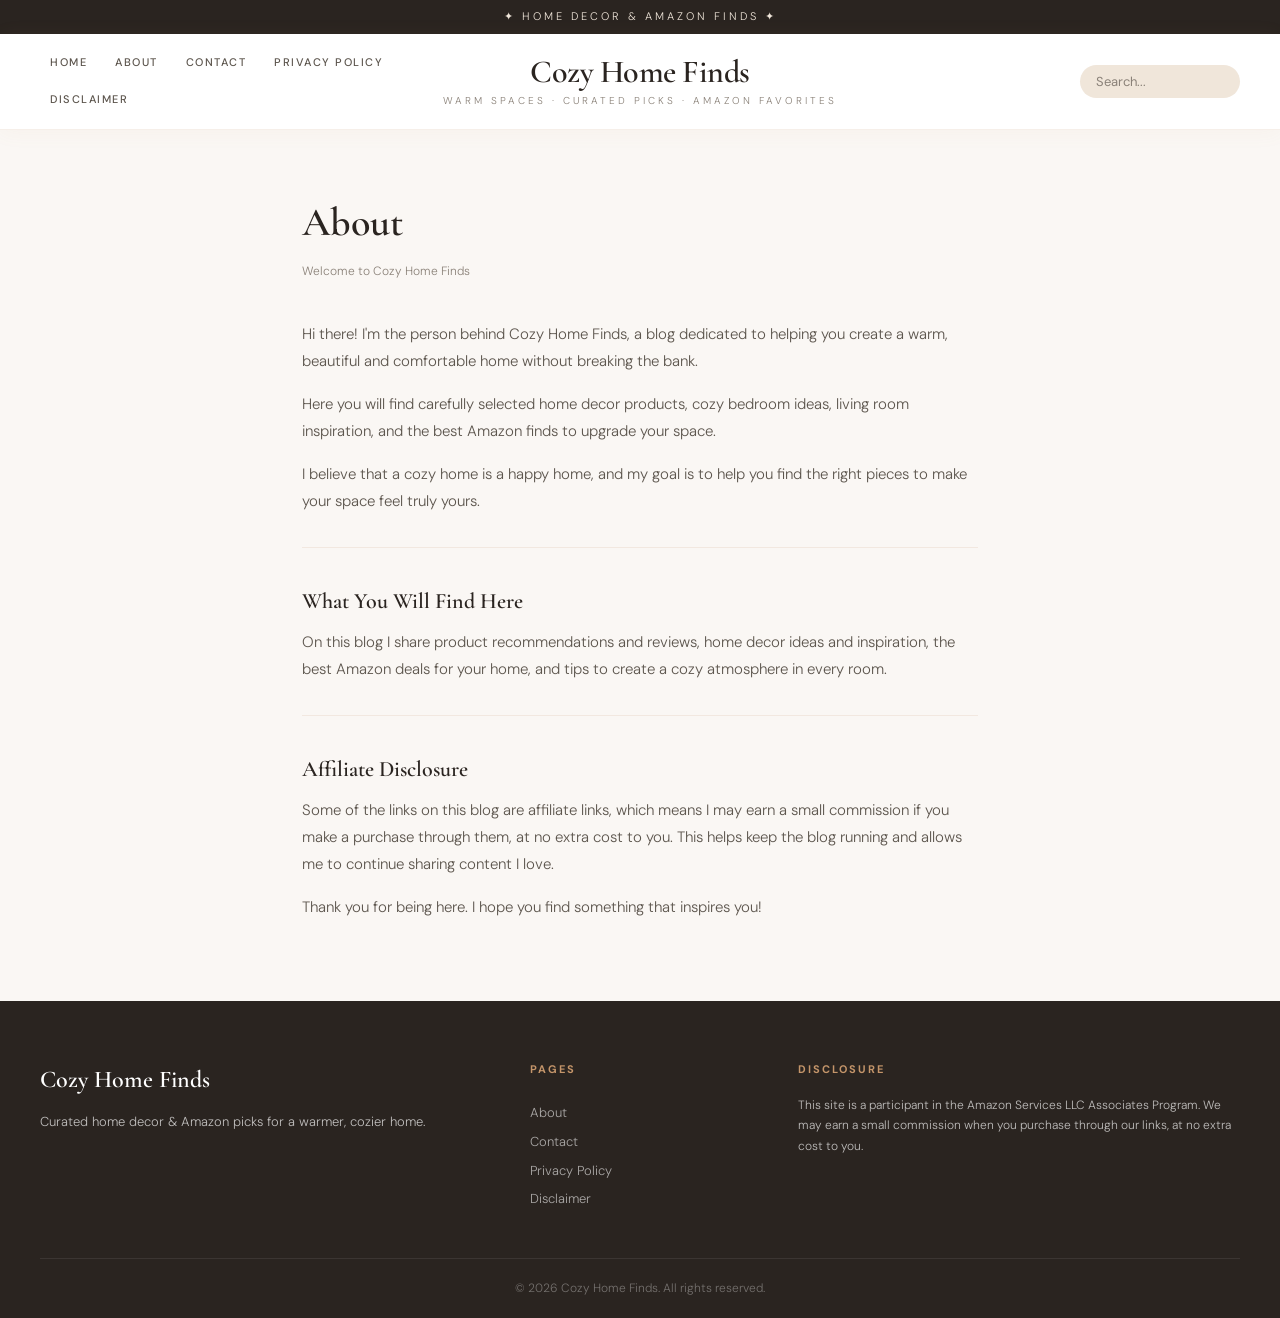
<file: about.html>
<!DOCTYPE html>
<html lang="en">
<head>
  <meta charset="UTF-8"/>
  <meta name="viewport" content="width=device-width, initial-scale=1.0"/>
  <title>About | Cozy Home Finds</title>
  <link href="https://fonts.googleapis.com/css2?family=Cormorant+Garamond:wght@300;400;600;700&family=DM+Sans:wght@300;400;500&display=swap" rel="stylesheet"/>
  <link rel="stylesheet" href="style.css"/>
</head>
<body>
  <div class="topbar"><span>✦ Home Decor & Amazon Finds ✦</span></div>
  <header class="header">
    <nav class="nav-links">
      <a href="index.html">Home</a>
      <a href="about.html">About</a>
      <a href="contact.html">Contact</a>
      <a href="privacy.html">Privacy Policy</a>
      <a href="disclaimer.html">Disclaimer</a>
    </nav>
    <div class="logo">
      <h1><a href="index.html" style="color:inherit;">Cozy Home Finds</a></h1>
      <p>warm spaces · curated picks · amazon favorites</p>
    </div>
    <div class="nav-right">
      <input type="text" placeholder="Search..." class="search-input"/>
    </div>
  </header>

  <div class="page-content">
    <h1>About</h1>
    <span class="page-date">Welcome to Cozy Home Finds</span>

    <p>Hi there! I'm the person behind Cozy Home Finds, a blog dedicated to helping you create a warm, beautiful and comfortable home without breaking the bank.</p>

    <p>Here you will find carefully selected home decor products, cozy bedroom ideas, living room inspiration, and the best Amazon finds to upgrade your space.</p>

    <p>I believe that a cozy home is a happy home, and my goal is to help you find the right pieces to make your space feel truly yours.</p>

    <hr class="divider"/>
    <h2>What You Will Find Here</h2>
    <p>On this blog I share product recommendations and reviews, home decor ideas and inspiration, the best Amazon deals for your home, and tips to create a cozy atmosphere in every room.</p>

    <hr class="divider"/>
    <h2>Affiliate Disclosure</h2>
    <p>Some of the links on this blog are affiliate links, which means I may earn a small commission if you make a purchase through them, at no extra cost to you. This helps keep the blog running and allows me to continue sharing content I love.</p>

    <p>Thank you for being here. I hope you find something that inspires you!</p>
  </div>

  <footer class="footer">
    <div class="footer-inner">
      <div class="footer-logo">
        <h3>Cozy Home Finds</h3>
        <p>Curated home decor & Amazon picks for a warmer, cozier home.</p>
      </div>
      <div class="footer-links">
        <h4>Pages</h4>
        <a href="about.html">About</a>
        <a href="contact.html">Contact</a>
        <a href="privacy.html">Privacy Policy</a>
        <a href="disclaimer.html">Disclaimer</a>
      </div>
      <div class="footer-disclaimer">
        <h4>Disclosure</h4>
        <p>This site is a participant in the Amazon Services LLC Associates Program. We may earn a small commission when you purchase through our links, at no extra cost to you.</p>
      </div>
    </div>
    <div class="footer-bottom"><p>© 2026 Cozy Home Finds. All rights reserved.</p></div>
  </footer>
</body>
</html>
</file>
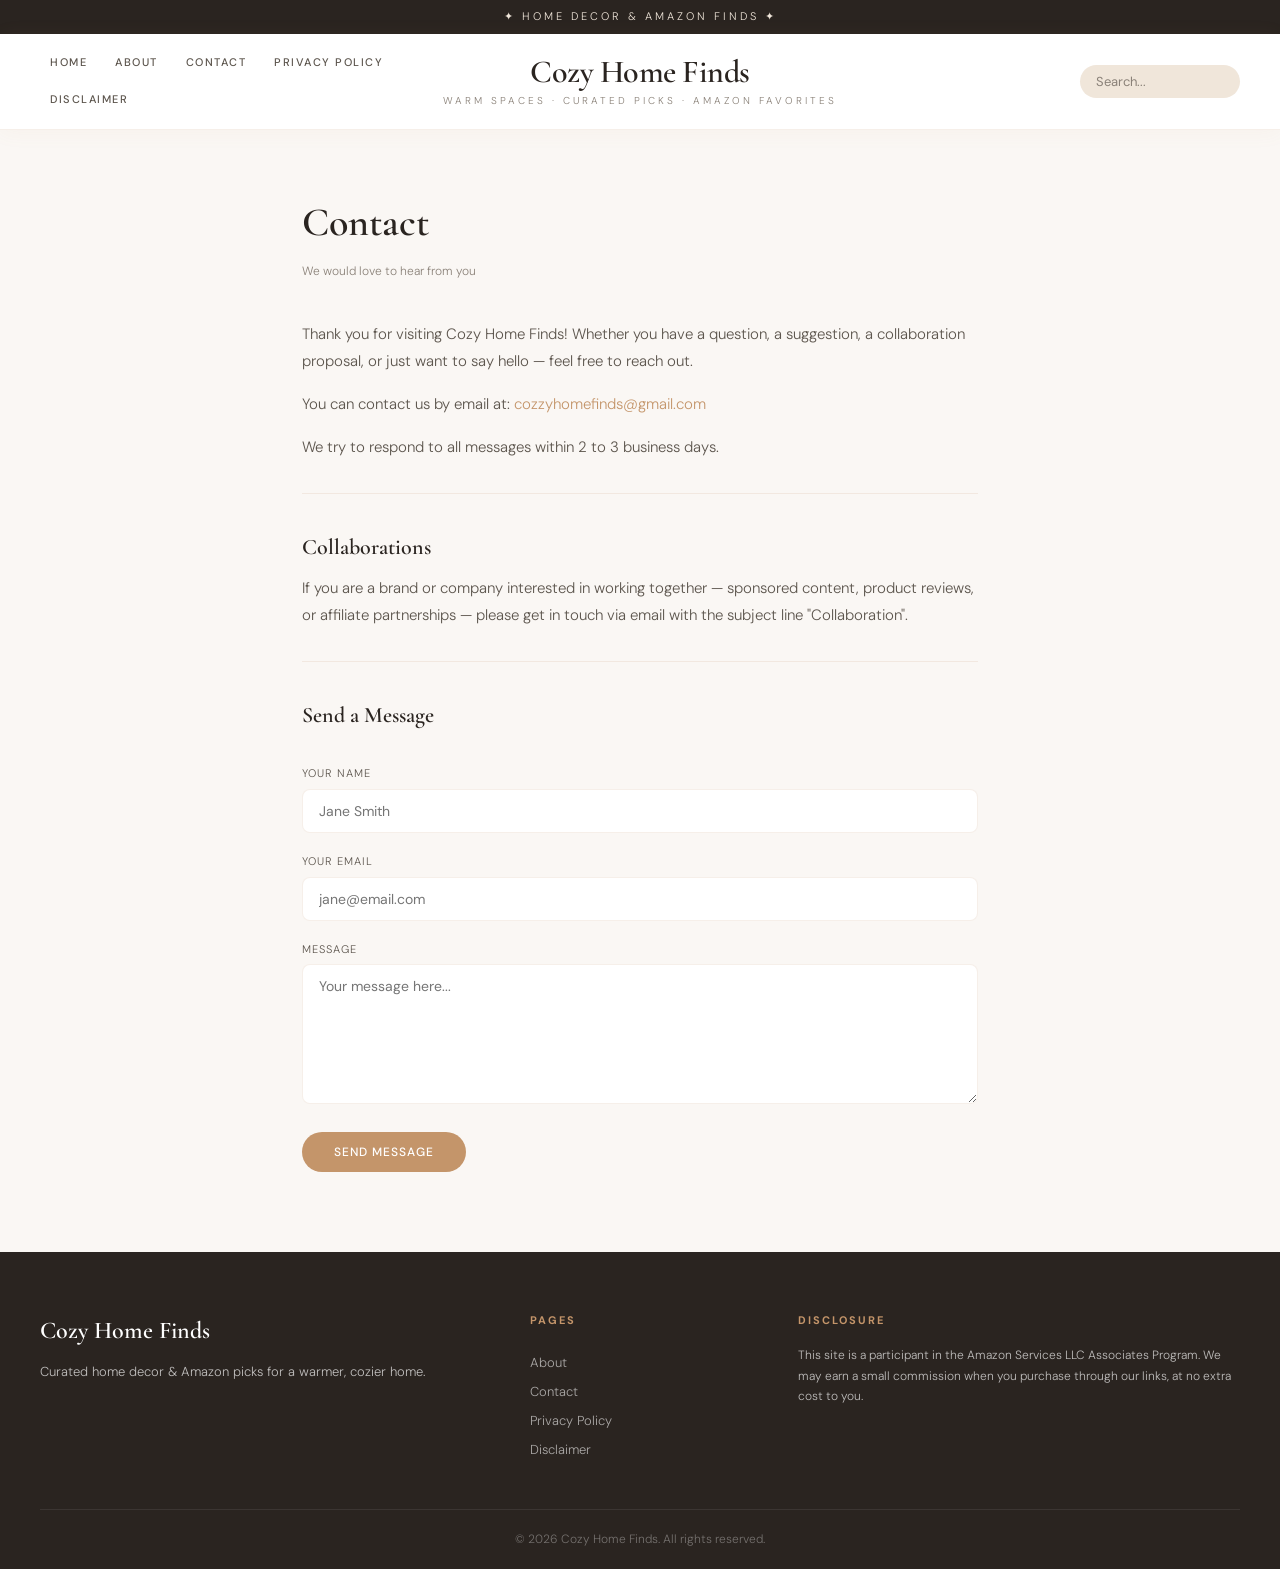
<file: contact.html>
<!DOCTYPE html>
<html lang="en">
<head>
  <meta charset="UTF-8"/>
  <meta name="viewport" content="width=device-width, initial-scale=1.0"/>
  <title>Contact | Cozy Home Finds</title>
  <link href="https://fonts.googleapis.com/css2?family=Cormorant+Garamond:wght@300;400;600;700&family=DM+Sans:wght@300;400;500&display=swap" rel="stylesheet"/>
  <link rel="stylesheet" href="style.css"/>
</head>
<body>
  <div class="topbar"><span>✦ Home Decor & Amazon Finds ✦</span></div>
  <header class="header">
    <nav class="nav-links">
      <a href="index.html">Home</a>
      <a href="about.html">About</a>
      <a href="contact.html">Contact</a>
      <a href="privacy.html">Privacy Policy</a>
      <a href="disclaimer.html">Disclaimer</a>
    </nav>
    <div class="logo">
      <h1><a href="index.html" style="color:inherit;">Cozy Home Finds</a></h1>
      <p>warm spaces · curated picks · amazon favorites</p>
    </div>
    <div class="nav-right">
      <input type="text" placeholder="Search..." class="search-input"/>
    </div>
  </header>

  <div class="page-content">
    <h1>Contact</h1>
    <span class="page-date">We would love to hear from you</span>

    <p>Thank you for visiting Cozy Home Finds! Whether you have a question, a suggestion, a collaboration proposal, or just want to say hello — feel free to reach out.</p>

    <p>You can contact us by email at: <a href="mailto:cozzyhomefinds@gmail.com">cozzyhomefinds@gmail.com</a></p>

    <p>We try to respond to all messages within 2 to 3 business days.</p>

    <hr class="divider"/>
    <h2>Collaborations</h2>
    <p>If you are a brand or company interested in working together — sponsored content, product reviews, or affiliate partnerships — please get in touch via email with the subject line "Collaboration".</p>

    <hr class="divider"/>
    <h2>Send a Message</h2>
    <form class="contact-form" onsubmit="event.preventDefault(); alert('Thank you! We will get back to you soon.');">
      <div class="form-group">
        <label>Your Name</label>
        <input type="text" placeholder="Jane Smith" required/>
      </div>
      <div class="form-group">
        <label>Your Email</label>
        <input type="email" placeholder="jane@email.com" required/>
      </div>
      <div class="form-group">
        <label>Message</label>
        <textarea placeholder="Your message here..." required></textarea>
      </div>
      <button type="submit" class="btn-submit">Send Message</button>
    </form>
  </div>

  <footer class="footer">
    <div class="footer-inner">
      <div class="footer-logo">
        <h3>Cozy Home Finds</h3>
        <p>Curated home decor & Amazon picks for a warmer, cozier home.</p>
      </div>
      <div class="footer-links">
        <h4>Pages</h4>
        <a href="about.html">About</a>
        <a href="contact.html">Contact</a>
        <a href="privacy.html">Privacy Policy</a>
        <a href="disclaimer.html">Disclaimer</a>
      </div>
      <div class="footer-disclaimer">
        <h4>Disclosure</h4>
        <p>This site is a participant in the Amazon Services LLC Associates Program. We may earn a small commission when you purchase through our links, at no extra cost to you.</p>
      </div>
    </div>
    <div class="footer-bottom"><p>© 2026 Cozy Home Finds. All rights reserved.</p></div>
  </footer>
</body>
</html>
</file>
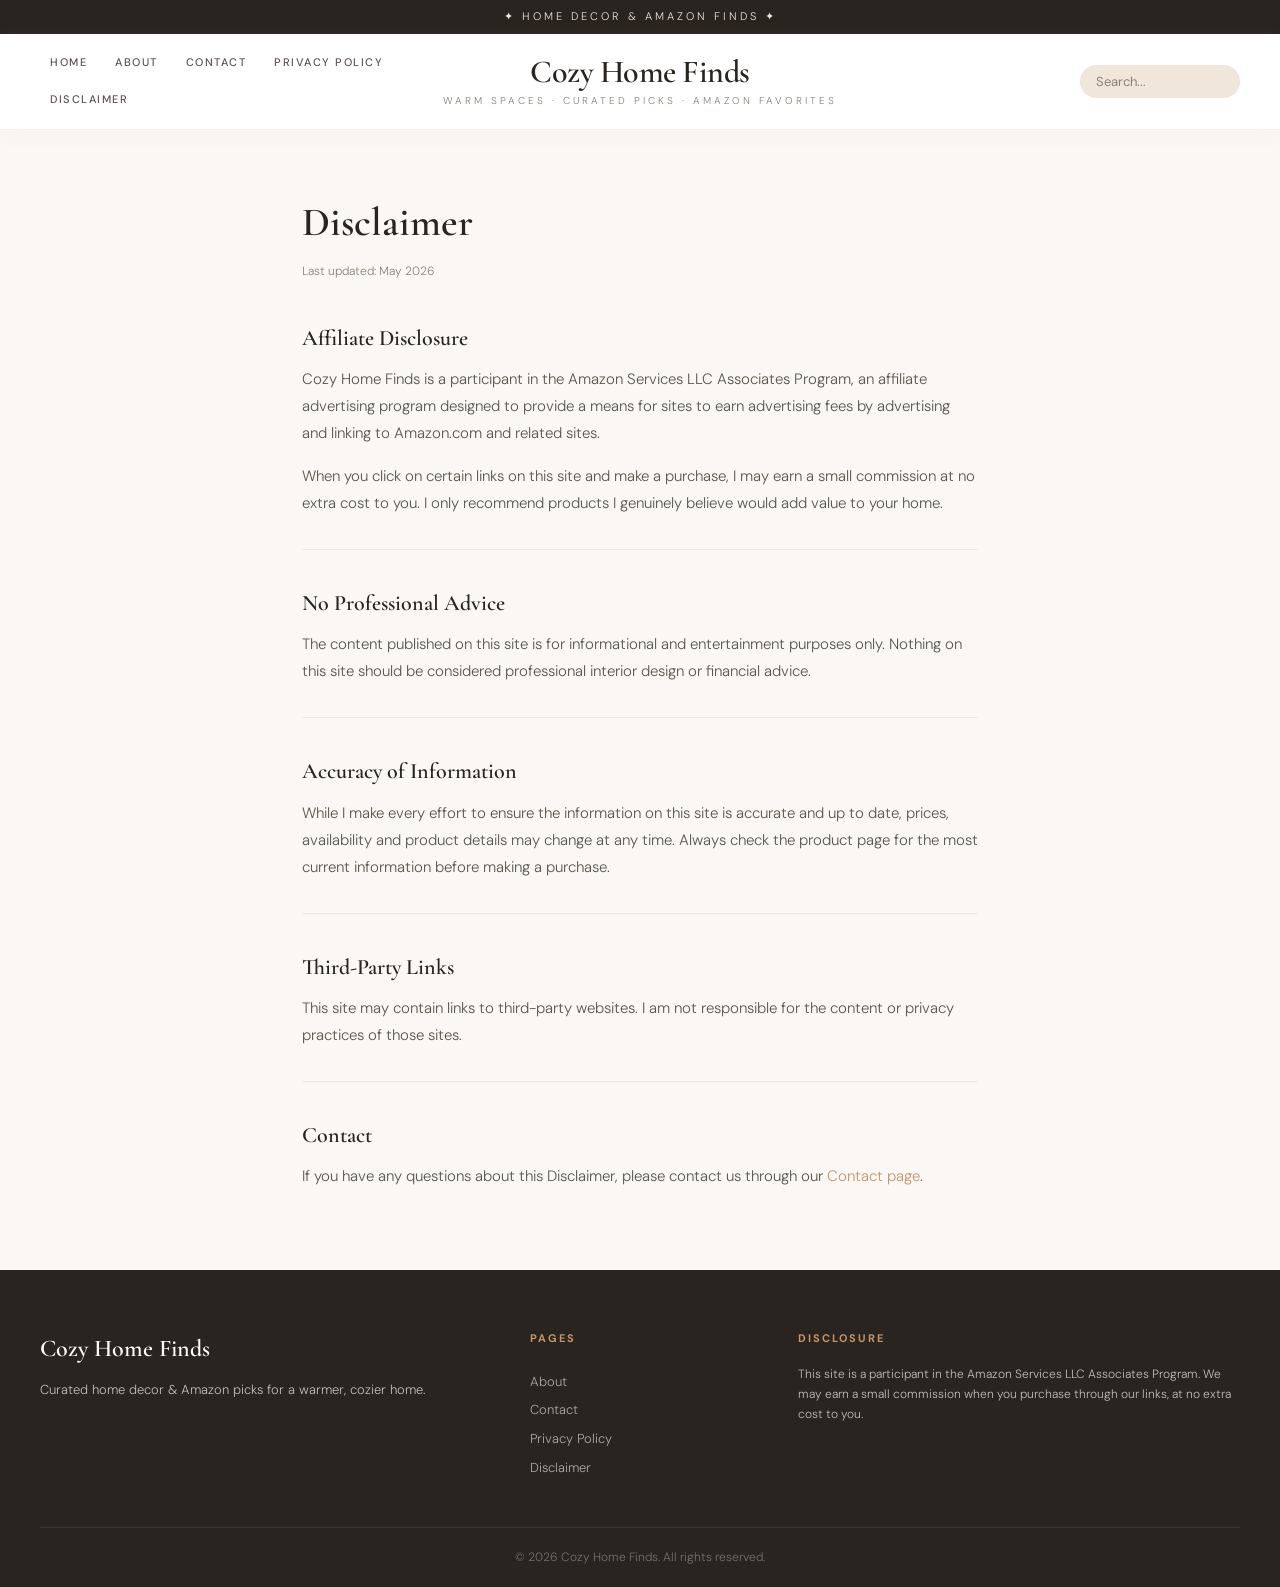
<file: disclaimer.html>
<!DOCTYPE html>
<html lang="en">
<head>
  <meta charset="UTF-8"/>
  <meta name="viewport" content="width=device-width, initial-scale=1.0"/>
  <title>Disclaimer | Cozy Home Finds</title>
  <link href="https://fonts.googleapis.com/css2?family=Cormorant+Garamond:wght@300;400;600;700&family=DM+Sans:wght@300;400;500&display=swap" rel="stylesheet"/>
  <link rel="stylesheet" href="style.css"/>
</head>
<body>
  <div class="topbar"><span>✦ Home Decor & Amazon Finds ✦</span></div>
  <header class="header">
    <nav class="nav-links">
      <a href="index.html">Home</a>
      <a href="about.html">About</a>
      <a href="contact.html">Contact</a>
      <a href="privacy.html">Privacy Policy</a>
      <a href="disclaimer.html">Disclaimer</a>
    </nav>
    <div class="logo">
      <h1><a href="index.html" style="color:inherit;">Cozy Home Finds</a></h1>
      <p>warm spaces · curated picks · amazon favorites</p>
    </div>
    <div class="nav-right">
      <input type="text" placeholder="Search..." class="search-input"/>
    </div>
  </header>

  <div class="page-content">
    <h1>Disclaimer</h1>
    <span class="page-date">Last updated: May 2026</span>

    <h2>Affiliate Disclosure</h2>
    <p>Cozy Home Finds is a participant in the Amazon Services LLC Associates Program, an affiliate advertising program designed to provide a means for sites to earn advertising fees by advertising and linking to Amazon.com and related sites.</p>
    <p>When you click on certain links on this site and make a purchase, I may earn a small commission at no extra cost to you. I only recommend products I genuinely believe would add value to your home.</p>

    <hr class="divider"/>
    <h2>No Professional Advice</h2>
    <p>The content published on this site is for informational and entertainment purposes only. Nothing on this site should be considered professional interior design or financial advice.</p>

    <hr class="divider"/>
    <h2>Accuracy of Information</h2>
    <p>While I make every effort to ensure the information on this site is accurate and up to date, prices, availability and product details may change at any time. Always check the product page for the most current information before making a purchase.</p>

    <hr class="divider"/>
    <h2>Third-Party Links</h2>
    <p>This site may contain links to third-party websites. I am not responsible for the content or privacy practices of those sites.</p>

    <hr class="divider"/>
    <h2>Contact</h2>
    <p>If you have any questions about this Disclaimer, please contact us through our <a href="contact.html">Contact page</a>.</p>
  </div>

  <footer class="footer">
    <div class="footer-inner">
      <div class="footer-logo">
        <h3>Cozy Home Finds</h3>
        <p>Curated home decor & Amazon picks for a warmer, cozier home.</p>
      </div>
      <div class="footer-links">
        <h4>Pages</h4>
        <a href="about.html">About</a>
        <a href="contact.html">Contact</a>
        <a href="privacy.html">Privacy Policy</a>
        <a href="disclaimer.html">Disclaimer</a>
      </div>
      <div class="footer-disclaimer">
        <h4>Disclosure</h4>
        <p>This site is a participant in the Amazon Services LLC Associates Program. We may earn a small commission when you purchase through our links, at no extra cost to you.</p>
      </div>
    </div>
    <div class="footer-bottom"><p>© 2026 Cozy Home Finds. All rights reserved.</p></div>
  </footer>
</body>
</html>
</file>
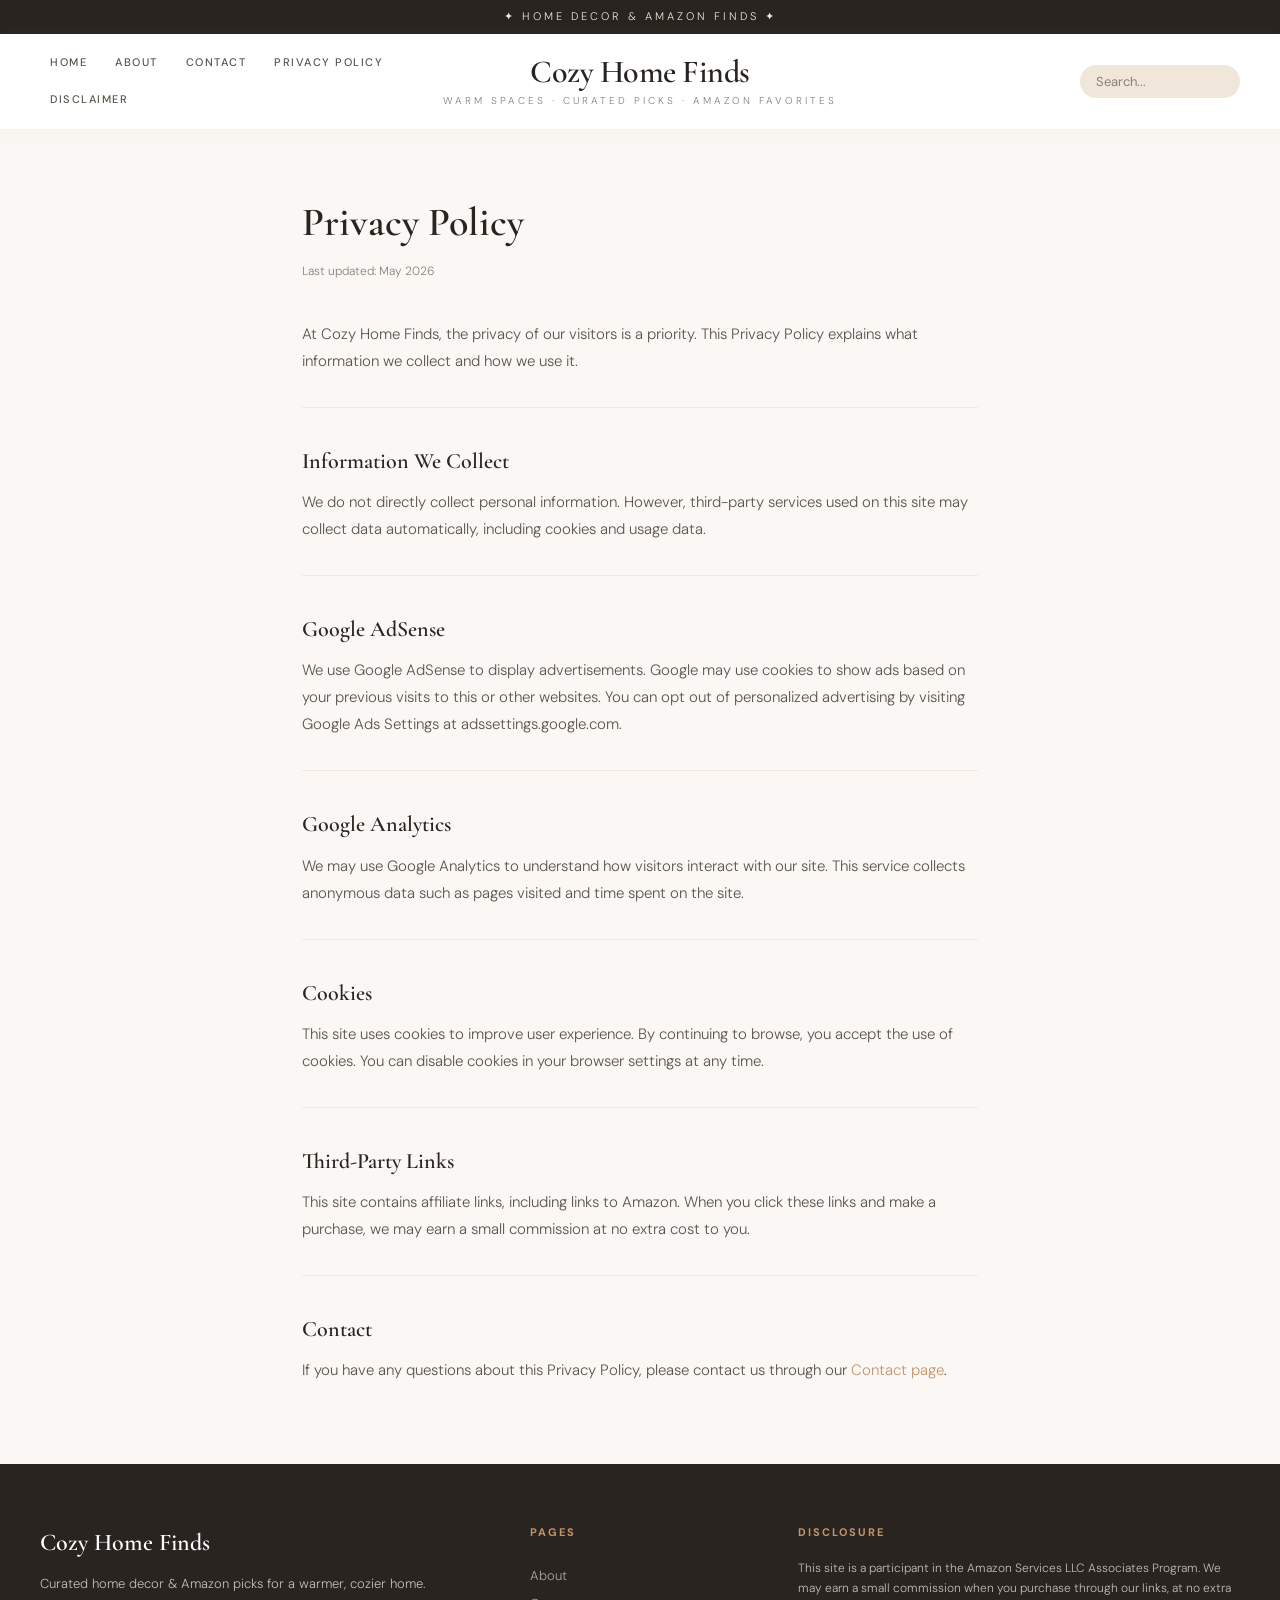
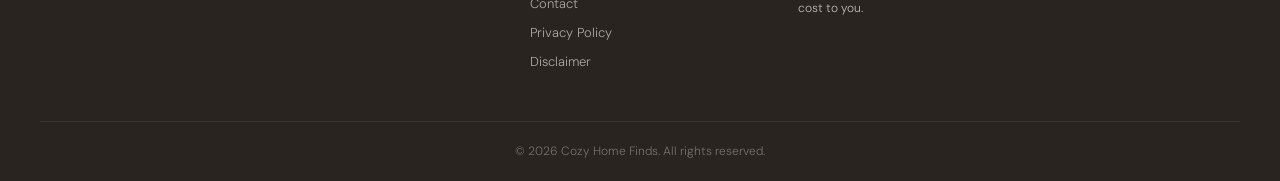
<file: privacy.html>
<!DOCTYPE html>
<html lang="en">
<head>
  <meta charset="UTF-8"/>
  <meta name="viewport" content="width=device-width, initial-scale=1.0"/>
  <title>Privacy Policy | Cozy Home Finds</title>
  <link href="https://fonts.googleapis.com/css2?family=Cormorant+Garamond:wght@300;400;600;700&family=DM+Sans:wght@300;400;500&display=swap" rel="stylesheet"/>
  <link rel="stylesheet" href="style.css"/>
</head>
<body>
  <div class="topbar"><span>✦ Home Decor & Amazon Finds ✦</span></div>
  <header class="header">
    <nav class="nav-links">
      <a href="index.html">Home</a>
      <a href="about.html">About</a>
      <a href="contact.html">Contact</a>
      <a href="privacy.html">Privacy Policy</a>
      <a href="disclaimer.html">Disclaimer</a>
    </nav>
    <div class="logo">
      <h1><a href="index.html" style="color:inherit;">Cozy Home Finds</a></h1>
      <p>warm spaces · curated picks · amazon favorites</p>
    </div>
    <div class="nav-right">
      <input type="text" placeholder="Search..." class="search-input"/>
    </div>
  </header>

  <div class="page-content">
    <h1>Privacy Policy</h1>
    <span class="page-date">Last updated: May 2026</span>

    <p>At Cozy Home Finds, the privacy of our visitors is a priority. This Privacy Policy explains what information we collect and how we use it.</p>

    <hr class="divider"/>
    <h2>Information We Collect</h2>
    <p>We do not directly collect personal information. However, third-party services used on this site may collect data automatically, including cookies and usage data.</p>

    <hr class="divider"/>
    <h2>Google AdSense</h2>
    <p>We use Google AdSense to display advertisements. Google may use cookies to show ads based on your previous visits to this or other websites. You can opt out of personalized advertising by visiting Google Ads Settings at adssettings.google.com.</p>

    <hr class="divider"/>
    <h2>Google Analytics</h2>
    <p>We may use Google Analytics to understand how visitors interact with our site. This service collects anonymous data such as pages visited and time spent on the site.</p>

    <hr class="divider"/>
    <h2>Cookies</h2>
    <p>This site uses cookies to improve user experience. By continuing to browse, you accept the use of cookies. You can disable cookies in your browser settings at any time.</p>

    <hr class="divider"/>
    <h2>Third-Party Links</h2>
    <p>This site contains affiliate links, including links to Amazon. When you click these links and make a purchase, we may earn a small commission at no extra cost to you.</p>

    <hr class="divider"/>
    <h2>Contact</h2>
    <p>If you have any questions about this Privacy Policy, please contact us through our <a href="contact.html">Contact page</a>.</p>
  </div>

  <footer class="footer">
    <div class="footer-inner">
      <div class="footer-logo">
        <h3>Cozy Home Finds</h3>
        <p>Curated home decor & Amazon picks for a warmer, cozier home.</p>
      </div>
      <div class="footer-links">
        <h4>Pages</h4>
        <a href="about.html">About</a>
        <a href="contact.html">Contact</a>
        <a href="privacy.html">Privacy Policy</a>
        <a href="disclaimer.html">Disclaimer</a>
      </div>
      <div class="footer-disclaimer">
        <h4>Disclosure</h4>
        <p>This site is a participant in the Amazon Services LLC Associates Program. We may earn a small commission when you purchase through our links, at no extra cost to you.</p>
      </div>
    </div>
    <div class="footer-bottom"><p>© 2026 Cozy Home Finds. All rights reserved.</p></div>
  </footer>
</body>
</html>
</file>
<file: style.css>
/* =============================================
   COZY HOME FINDS — Complete Stylesheet
   Palette: Warm Cream · Soft Tan · Sage
   Typography: Cormorant Garamond + DM Sans
   ============================================= */

:root {
  --cream: #faf7f4;
  --warm-white: #ffffff;
  --tan: #c4956a;
  --tan-light: #f0e6da;
  --tan-dark: #9a6f45;
  --sage: #8fa882;
  --text-dark: #2a2420;
  --text-mid: #5c554d;
  --text-light: #8a8178;
  --border: rgba(196,149,106,0.15);
  --shadow: 0 4px 24px rgba(196,149,106,0.10);
  --shadow-hover: 0 12px 40px rgba(196,149,106,0.20);
  --radius: 12px;
}

*, *::before, *::after { box-sizing: border-box; margin: 0; padding: 0; }

html { scroll-behavior: smooth; }

body {
  background: var(--cream);
  font-family: 'DM Sans', sans-serif;
  font-weight: 300;
  color: var(--text-dark);
  -webkit-font-smoothing: antialiased;
  line-height: 1.6;
}

a { color: var(--tan); text-decoration: none; transition: opacity 0.2s; }
a:hover { opacity: 0.75; }
img { max-width: 100%; display: block; }

/* ---- TOP BAR ---- */
.topbar {
  background: var(--text-dark);
  color: var(--tan-light);
  text-align: center;
  padding: 8px 16px;
  font-size: 11px;
  letter-spacing: 3px;
  text-transform: uppercase;
  font-family: 'DM Sans', sans-serif;
}

/* ---- HEADER ---- */
.header {
  background: var(--warm-white);
  border-bottom: 1px solid var(--border);
  padding: 0 40px;
  display: grid;
  grid-template-columns: 1fr auto 1fr;
  align-items: center;
  gap: 24px;
  position: sticky;
  top: 0;
  z-index: 100;
  box-shadow: 0 2px 20px rgba(196,149,106,0.06);
}

.nav-links {
  display: flex;
  gap: 8px;
  align-items: center;
  flex-wrap: wrap;
}

.nav-links a {
  color: var(--text-mid);
  font-size: 11px;
  font-weight: 500;
  letter-spacing: 1.5px;
  text-transform: uppercase;
  padding: 6px 10px;
  border-radius: 4px;
  transition: color 0.2s, background 0.2s;
}
.nav-links a:hover { color: var(--tan); background: var(--tan-light); opacity: 1; }

.logo {
  text-align: center;
  padding: 20px 0;
}
.logo h1 {
  font-family: 'Cormorant Garamond', Georgia, serif;
  font-size: 32px;
  font-weight: 600;
  color: var(--text-dark);
  letter-spacing: -0.5px;
  line-height: 1.1;
}
.logo p {
  font-size: 10px;
  letter-spacing: 3px;
  color: var(--text-light);
  text-transform: uppercase;
  margin-top: 4px;
}

.nav-right { display: flex; justify-content: flex-end; }

.search-input {
  background: var(--tan-light);
  border: none;
  border-radius: 20px;
  padding: 8px 16px;
  font-size: 13px;
  font-family: 'DM Sans', sans-serif;
  color: var(--text-dark);
  width: 160px;
  outline: none;
  transition: width 0.3s, background 0.2s;
}
.search-input:focus { width: 200px; background: #e8d8c8; }
.search-input::placeholder { color: var(--text-light); }

/* ---- HERO ---- */
.hero {
  width: 100%;
  max-height: 520px;
  overflow: hidden;
  position: relative;
}
.hero-image { position: relative; }
.hero-image img {
  width: 100%;
  height: 520px;
  object-fit: cover;
  display: block;
}
.hero-overlay {
  position: absolute;
  bottom: 0;
  left: 0;
  right: 0;
  padding: 60px 80px 50px;
  background: linear-gradient(to top, rgba(30,20,14,0.85) 0%, transparent 100%);
  color: #fff;
}
.hero-tag {
  font-size: 10px;
  letter-spacing: 3px;
  text-transform: uppercase;
  background: var(--tan);
  color: #fff;
  padding: 4px 12px;
  border-radius: 20px;
  display: inline-block;
  margin-bottom: 12px;
}
.hero-overlay h2 {
  font-family: 'Cormorant Garamond', Georgia, serif;
  font-size: 38px;
  font-weight: 600;
  line-height: 1.2;
  max-width: 700px;
  margin-bottom: 12px;
}
.hero-overlay p {
  font-size: 15px;
  font-weight: 300;
  opacity: 0.85;
  max-width: 500px;
  margin-bottom: 20px;
}
.btn-read {
  display: inline-block;
  background: var(--tan);
  color: #fff;
  padding: 10px 24px;
  border-radius: 24px;
  font-size: 12px;
  font-weight: 500;
  letter-spacing: 1px;
  text-transform: uppercase;
  transition: background 0.2s, box-shadow 0.2s;
}
.btn-read:hover { background: var(--tan-dark); box-shadow: 0 4px 16px rgba(196,149,106,0.4); opacity: 1; }

/* ---- CONTAINER ---- */
.container {
  max-width: 1200px;
  margin: 0 auto;
  padding: 48px 32px;
}

/* ---- SECTION TITLE ---- */
.section-title {
  font-family: 'Cormorant Garamond', Georgia, serif;
  font-size: 28px;
  font-weight: 600;
  color: var(--text-dark);
  margin-bottom: 32px;
  padding-bottom: 12px;
  border-bottom: 2px solid var(--tan-light);
  position: relative;
}
.section-title::after {
  content: '';
  position: absolute;
  bottom: -2px;
  left: 0;
  width: 60px;
  height: 2px;
  background: var(--tan);
}

/* ---- POSTS GRID ---- */
.grid {
  display: grid;
  grid-template-columns: repeat(auto-fill, minmax(280px, 1fr));
  gap: 28px;
  margin-bottom: 48px;
}

/* ---- CARD ---- */
.card {
  background: var(--warm-white);
  border-radius: var(--radius);
  overflow: hidden;
  box-shadow: var(--shadow);
  transition: box-shadow 0.3s ease, transform 0.2s ease;
}
.card:hover {
  box-shadow: var(--shadow-hover);
  transform: translateY(-4px);
}

.card-image-link {
  display: block;
  position: relative;
  overflow: hidden;
  height: 200px;
}
.card-image-link img {
  width: 100%;
  height: 100%;
  object-fit: cover;
  transition: transform 0.5s ease;
}
.card:hover .card-image-link img { transform: scale(1.05); }

.card-tag {
  position: absolute;
  top: 12px;
  left: 12px;
  background: var(--tan);
  color: #fff;
  font-size: 9px;
  font-weight: 500;
  letter-spacing: 1.5px;
  text-transform: uppercase;
  padding: 4px 10px;
  border-radius: 20px;
}

.card-body { padding: 20px; }

.card-body time {
  font-size: 11px;
  color: var(--text-light);
  letter-spacing: 0.5px;
  display: block;
  margin-bottom: 8px;
}

.card-body h3 {
  font-family: 'Cormorant Garamond', Georgia, serif;
  font-size: 18px;
  font-weight: 600;
  line-height: 1.3;
  color: var(--text-dark);
  margin-bottom: 10px;
}
.card-body h3 a { color: var(--text-dark); }
.card-body h3 a:hover { color: var(--tan); opacity: 1; }

.card-body p {
  font-size: 13px;
  color: var(--text-mid);
  line-height: 1.6;
  margin-bottom: 16px;
}

.card-link {
  font-size: 11px;
  font-weight: 500;
  letter-spacing: 1px;
  text-transform: uppercase;
  color: var(--tan);
  transition: color 0.2s;
}
.card-link:hover { color: var(--tan-dark); opacity: 1; }

/* ---- AD SLOTS ---- */
.ad-slot {
  background: var(--warm-white);
  border: 1px dashed var(--border);
  border-radius: var(--radius);
  display: flex;
  align-items: center;
  justify-content: center;
  color: var(--text-light);
  font-size: 11px;
  letter-spacing: 1px;
  text-transform: uppercase;
  margin-bottom: 40px;
}
.ad-slot--horizontal { height: 90px; width: 100%; }

/* ---- FOOTER ---- */
.footer {
  background: var(--text-dark);
  color: rgba(255,255,255,0.7);
  padding: 60px 40px 0;
  margin-top: 40px;
}
.footer-inner {
  max-width: 1200px;
  margin: 0 auto;
  display: grid;
  grid-template-columns: 2fr 1fr 2fr;
  gap: 48px;
  padding-bottom: 48px;
  border-bottom: 1px solid rgba(255,255,255,0.08);
}
.footer-logo h3 {
  font-family: 'Cormorant Garamond', Georgia, serif;
  font-size: 24px;
  font-weight: 600;
  color: #fff;
  margin-bottom: 12px;
}
.footer-logo p { font-size: 13px; line-height: 1.6; }

.footer-links h4, .footer-disclaimer h4 {
  font-size: 11px;
  letter-spacing: 2px;
  text-transform: uppercase;
  color: var(--tan);
  margin-bottom: 16px;
}
.footer-links { display: flex; flex-direction: column; gap: 8px; }
.footer-links a { color: rgba(255,255,255,0.6); font-size: 13px; transition: color 0.2s; }
.footer-links a:hover { color: var(--tan); opacity: 1; }

.footer-disclaimer p { font-size: 12px; line-height: 1.7; }

.footer-bottom {
  max-width: 1200px;
  margin: 0 auto;
  padding: 20px 0;
  text-align: center;
  font-size: 12px;
  color: rgba(255,255,255,0.35);
}

/* ---- POST PAGE ---- */
.post-header {
  max-width: 800px;
  margin: 60px auto 0;
  padding: 0 32px;
  text-align: center;
}
.post-header .post-tag {
  display: inline-block;
  background: var(--tan-light);
  color: var(--tan-dark);
  font-size: 10px;
  font-weight: 500;
  letter-spacing: 2px;
  text-transform: uppercase;
  padding: 6px 14px;
  border-radius: 20px;
  margin-bottom: 20px;
}
.post-header h1 {
  font-family: 'Cormorant Garamond', Georgia, serif;
  font-size: 42px;
  font-weight: 600;
  line-height: 1.2;
  color: var(--text-dark);
  margin-bottom: 16px;
}
.post-header .post-meta {
  font-size: 12px;
  color: var(--text-light);
  letter-spacing: 0.5px;
  margin-bottom: 32px;
}
.post-hero-img {
  width: 100%;
  max-width: 900px;
  height: 460px;
  object-fit: cover;
  border-radius: var(--radius);
  margin: 0 auto 48px;
  display: block;
}

.post-body {
  max-width: 740px;
  margin: 0 auto;
  padding: 0 32px 80px;
  font-size: 16px;
  line-height: 1.8;
  color: var(--text-mid);
}
.post-body h2 {
  font-family: 'Cormorant Garamond', Georgia, serif;
  font-size: 26px;
  font-weight: 600;
  color: var(--text-dark);
  margin: 40px 0 12px;
}
.post-body h3 {
  font-family: 'Cormorant Garamond', Georgia, serif;
  font-size: 20px;
  font-weight: 600;
  color: var(--text-dark);
  margin: 28px 0 8px;
}
.post-body p { margin-bottom: 20px; }
.post-body a { color: var(--tan); font-weight: 500; border-bottom: 1px solid var(--tan-light); }
.post-body a:hover { border-bottom-color: var(--tan); opacity: 1; }
.post-body ul { padding-left: 20px; margin-bottom: 20px; }
.post-body ul li { margin-bottom: 8px; }
.post-body .product-card {
  background: var(--warm-white);
  border: 1px solid var(--border);
  border-radius: var(--radius);
  padding: 20px 24px;
  margin: 24px 0;
  display: flex;
  align-items: flex-start;
  gap: 16px;
}
.post-body .product-card .product-num {
  font-family: 'Cormorant Garamond', Georgia, serif;
  font-size: 32px;
  font-weight: 700;
  color: var(--tan-light);
  line-height: 1;
  flex-shrink: 0;
  width: 40px;
}
.post-body .product-card h3 { margin: 0 0 6px; font-size: 17px; }
.post-body .product-card p { margin: 0 0 10px; font-size: 14px; }
.post-body .product-card .price {
  font-weight: 500;
  color: var(--tan-dark);
  font-size: 14px;
}
.post-body .product-card .btn-amazon {
  display: inline-block;
  background: var(--tan);
  color: #fff;
  padding: 7px 18px;
  border-radius: 20px;
  font-size: 11px;
  font-weight: 500;
  letter-spacing: 1px;
  text-transform: uppercase;
  margin-top: 8px;
  transition: background 0.2s;
  border: none;
}
.post-body .product-card .btn-amazon:hover { background: var(--tan-dark); opacity: 1; }

/* ---- STATIC PAGES ---- */
.page-content {
  max-width: 740px;
  margin: 60px auto 80px;
  padding: 0 32px;
}
.page-content h1 {
  font-family: 'Cormorant Garamond', Georgia, serif;
  font-size: 40px;
  font-weight: 600;
  color: var(--text-dark);
  margin-bottom: 8px;
}
.page-content .page-date {
  font-size: 12px;
  color: var(--text-light);
  margin-bottom: 40px;
  display: block;
}
.page-content h2 {
  font-family: 'Cormorant Garamond', Georgia, serif;
  font-size: 22px;
  font-weight: 600;
  color: var(--text-dark);
  margin: 36px 0 10px;
}
.page-content p {
  font-size: 15px;
  line-height: 1.8;
  color: var(--text-mid);
  margin-bottom: 16px;
}
.page-content a { color: var(--tan); }
.page-content .divider {
  border: none;
  border-top: 1px solid var(--border);
  margin: 32px 0;
}

/* ---- CONTACT FORM ---- */
.contact-form { margin-top: 32px; }
.form-group { margin-bottom: 20px; }
.form-group label {
  display: block;
  font-size: 11px;
  letter-spacing: 1px;
  text-transform: uppercase;
  color: var(--text-mid);
  margin-bottom: 6px;
}
.form-group input, .form-group textarea {
  width: 100%;
  background: var(--warm-white);
  border: 1px solid var(--border);
  border-radius: 8px;
  padding: 12px 16px;
  font-family: 'DM Sans', sans-serif;
  font-size: 14px;
  color: var(--text-dark);
  outline: none;
  transition: border-color 0.2s;
}
.form-group input:focus, .form-group textarea:focus { border-color: var(--tan); }
.form-group textarea { height: 140px; resize: vertical; }
.btn-submit {
  background: var(--tan);
  color: #fff;
  border: none;
  border-radius: 24px;
  padding: 12px 32px;
  font-family: 'DM Sans', sans-serif;
  font-size: 12px;
  font-weight: 500;
  letter-spacing: 1px;
  text-transform: uppercase;
  cursor: pointer;
  transition: background 0.2s, box-shadow 0.2s;
}
.btn-submit:hover { background: var(--tan-dark); box-shadow: 0 4px 16px rgba(196,149,106,0.3); }

/* ---- RESPONSIVE ---- */
@media (max-width: 900px) {
  .header {
    grid-template-columns: 1fr;
    padding: 16px 20px;
    gap: 12px;
    position: relative;
  }
  .nav-links { justify-content: center; }
  .nav-right { justify-content: center; }
  .logo h1 { font-size: 26px; }
  .hero-overlay { padding: 32px; }
  .hero-overlay h2 { font-size: 26px; }
  .footer-inner { grid-template-columns: 1fr; gap: 32px; }
  .footer { padding: 40px 20px 0; }
  .post-header h1 { font-size: 30px; }
  .post-hero-img { height: 260px; }
}

@media (max-width: 600px) {
  .container { padding: 32px 16px; }
  .grid { grid-template-columns: 1fr; }
  .hero-image img { height: 360px; }
  .hero-overlay h2 { font-size: 20px; }
}
</file>
